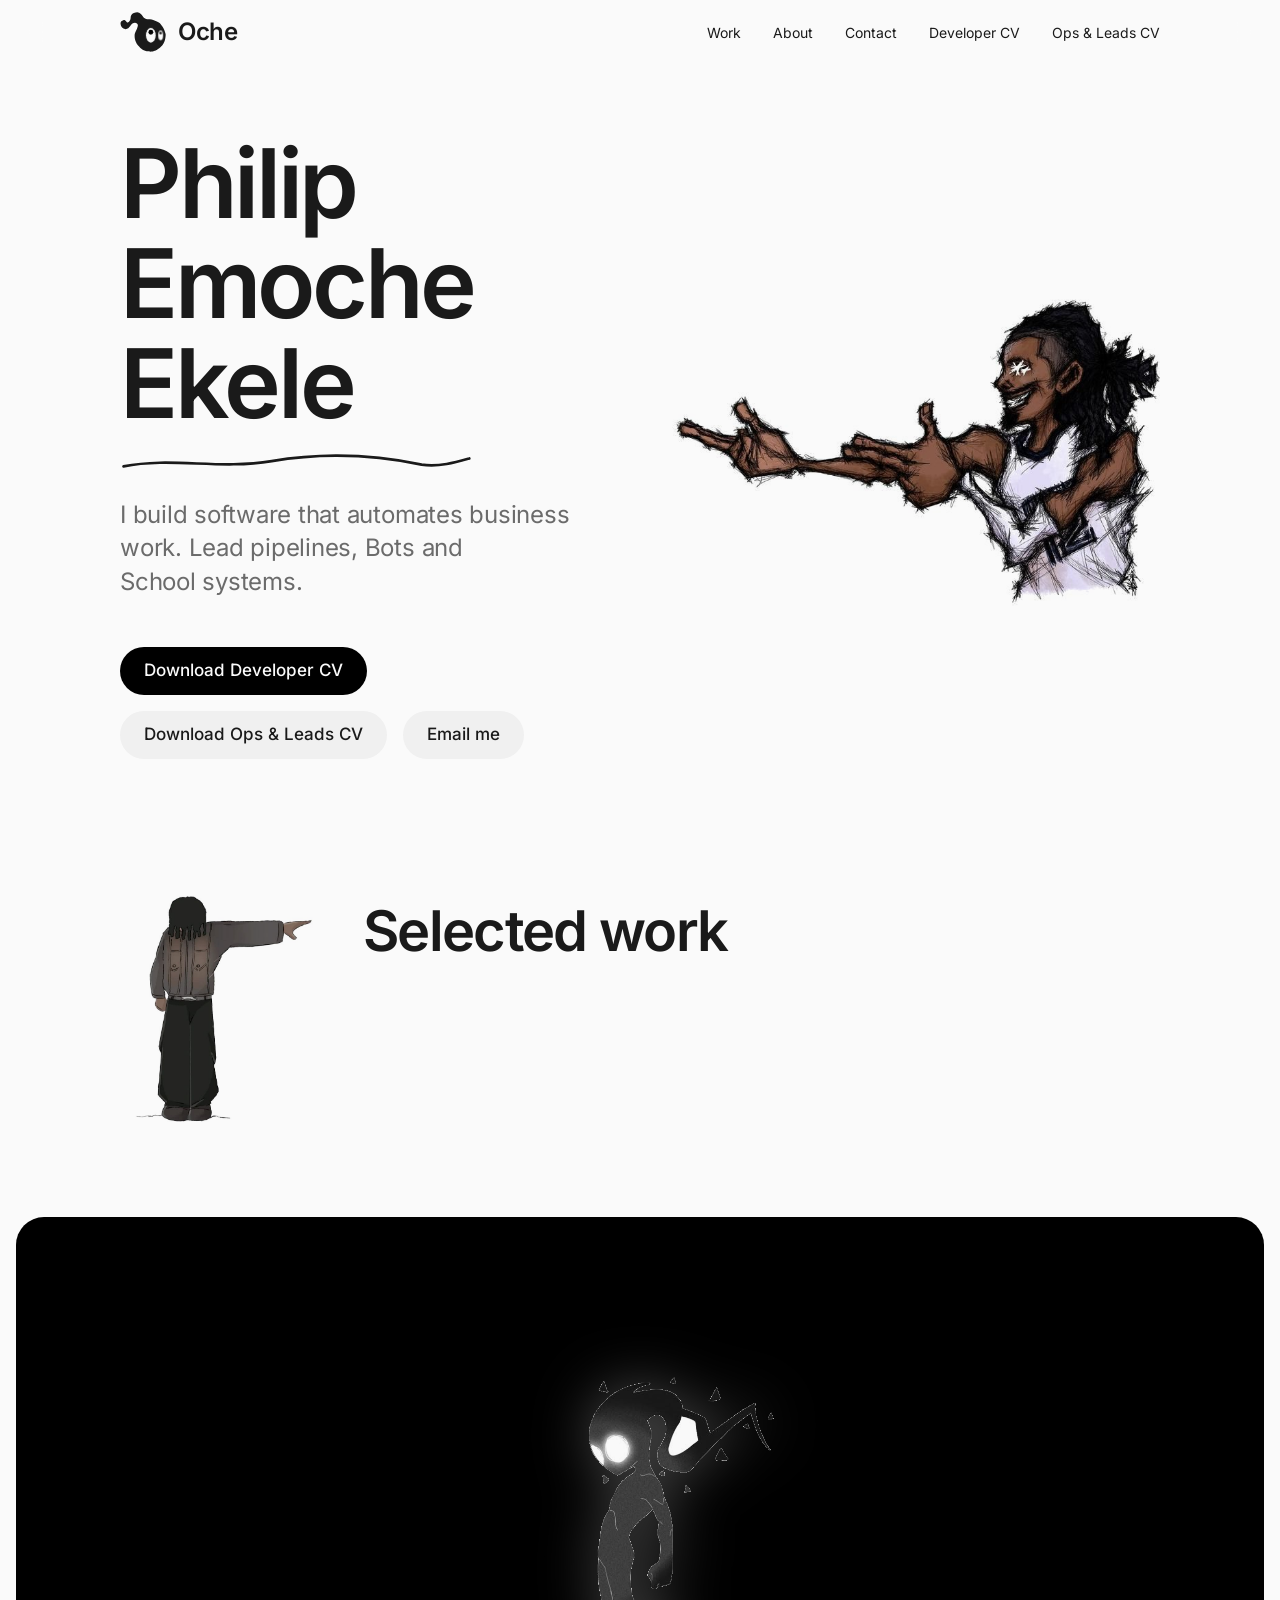
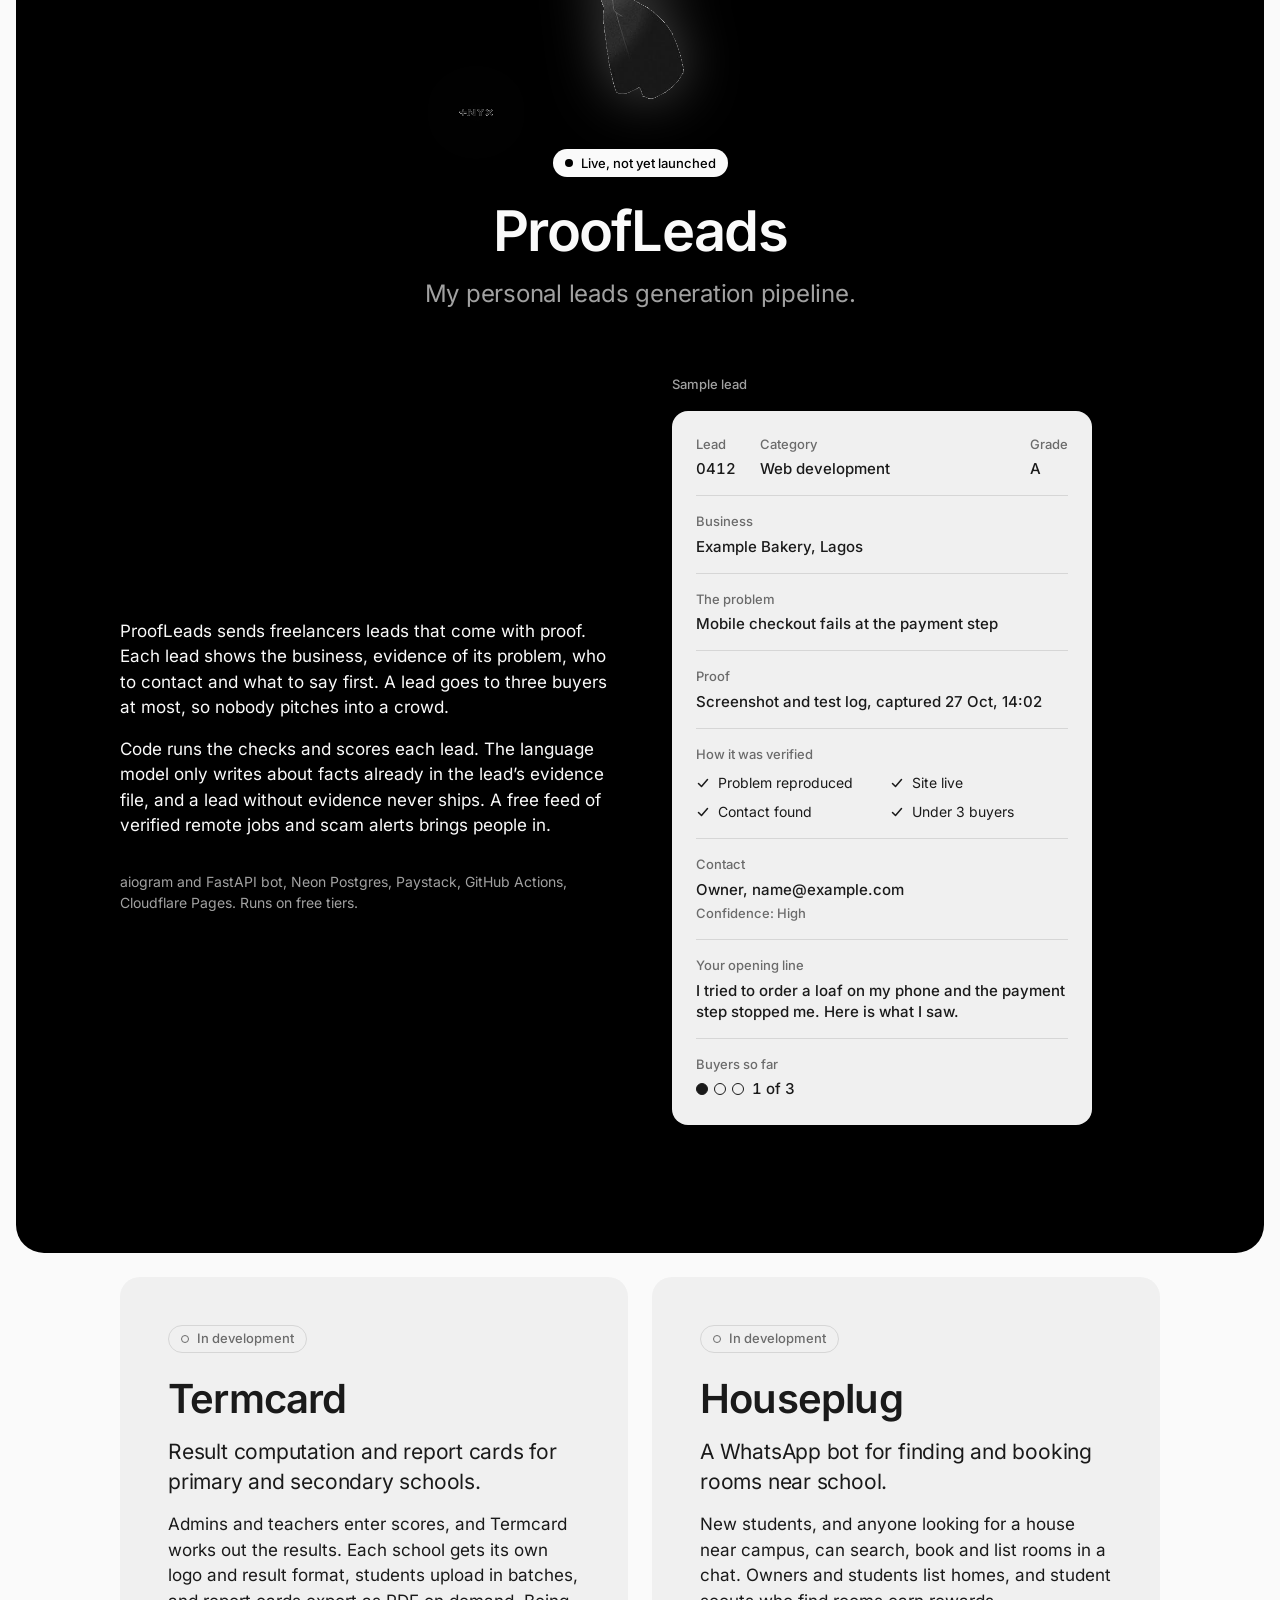
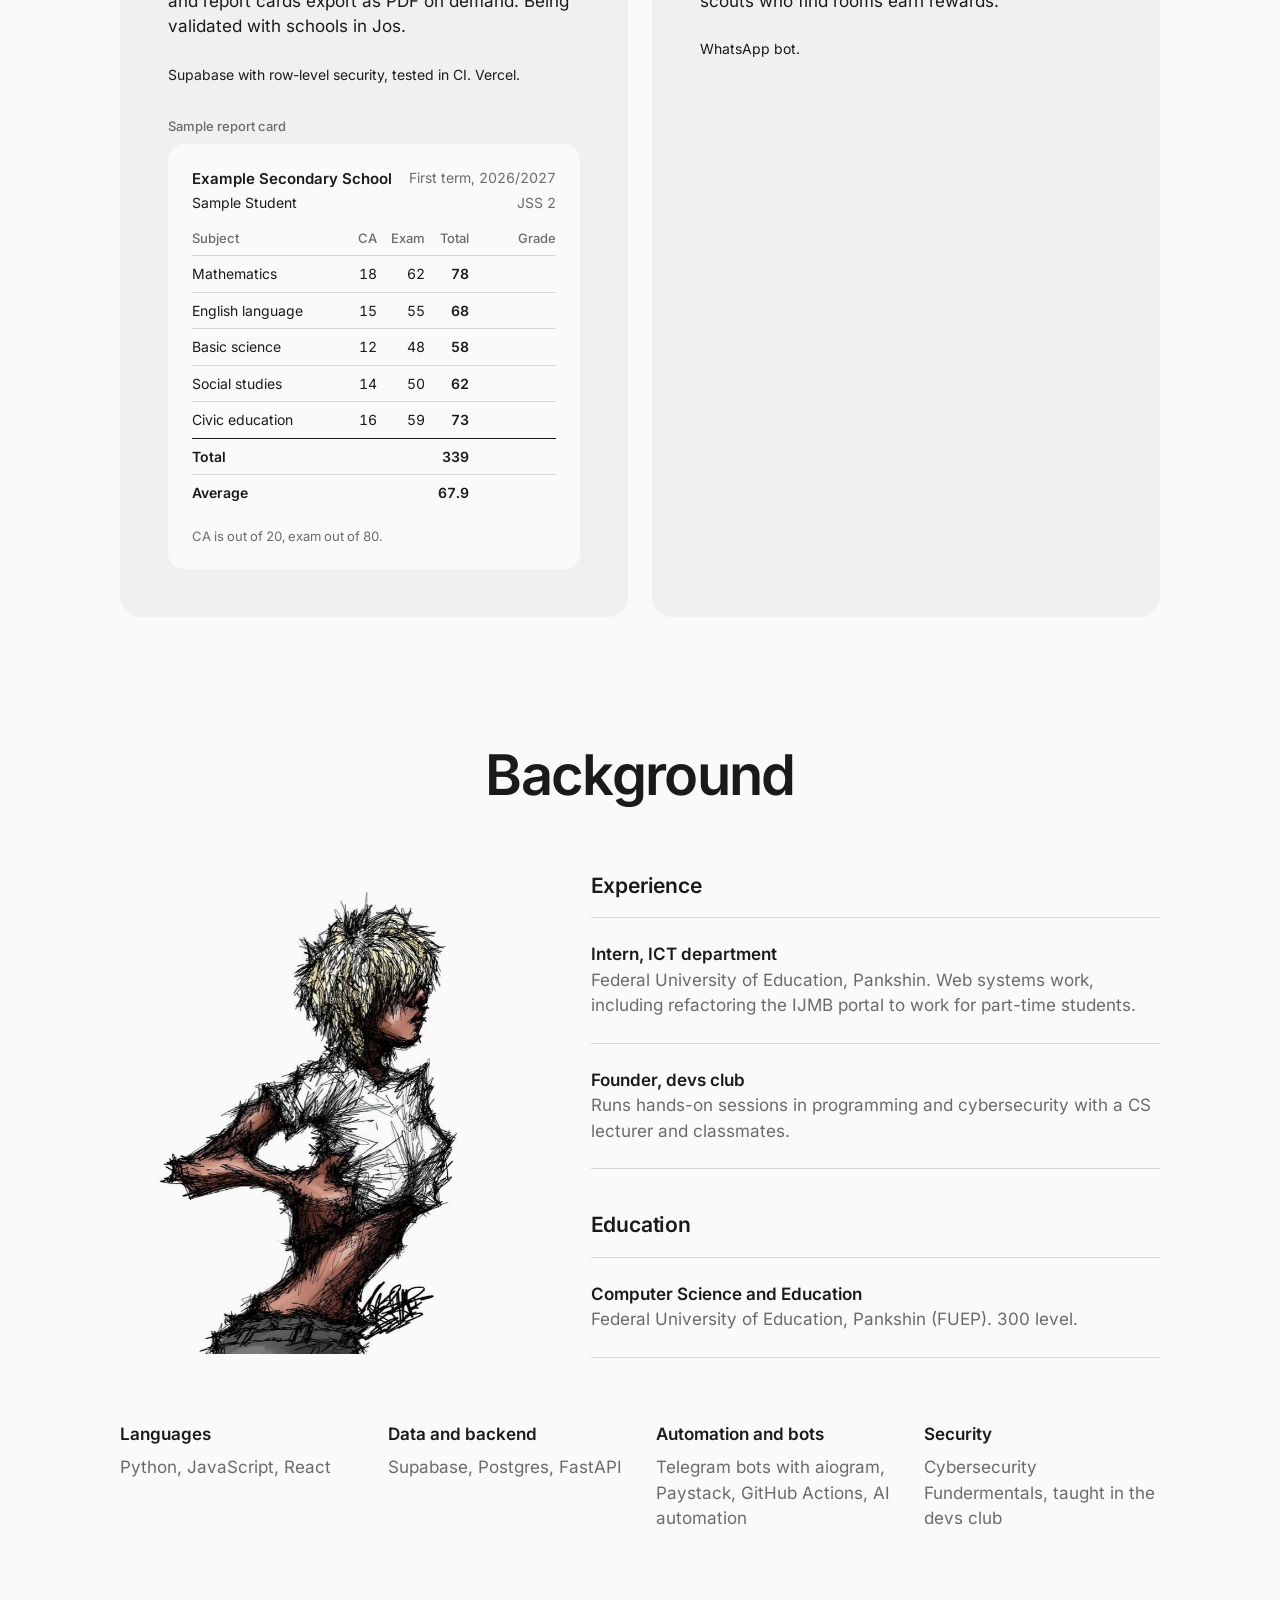
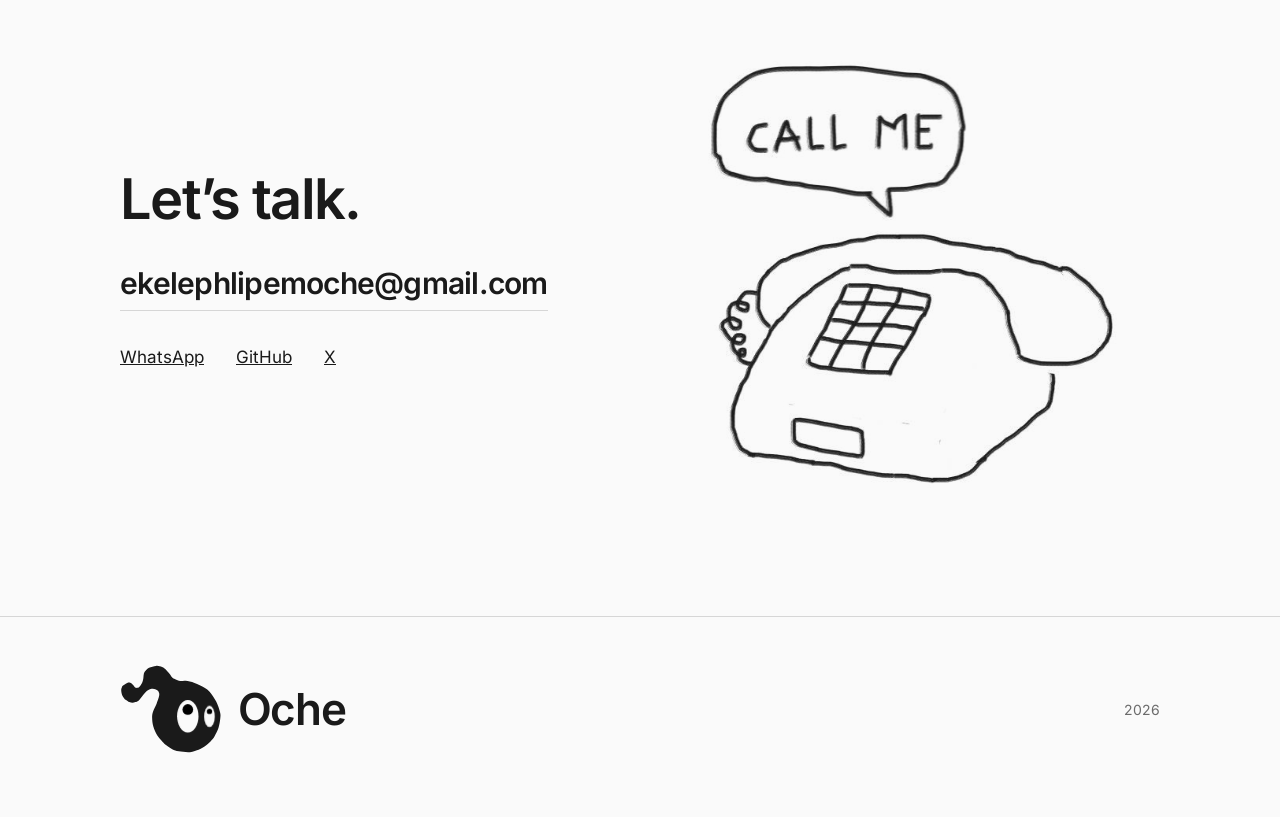
<file: index.html>
<!DOCTYPE html>
<html lang="en">
<head>
<meta charset="utf-8">
<meta name="viewport" content="width=device-width, initial-scale=1, viewport-fit=cover">
<title>Oche: Philip Emoche Ekele, automation and software builder</title>
<meta name="description" content="Philip Emoche Ekele builds lead pipelines, Telegram and WhatsApp bots and school systems. See ProofLeads, Termcard and Houseplug, and get in touch.">
<link rel="canonical" href="https://oche.pxxlspace.cv/">
<meta name="robots" content="index,follow,max-image-preview:large">
<meta name="theme-color" content="#FAFAFA">
<meta name="author" content="Philip Emoche Ekele">
<meta name="color-scheme" content="light">
<meta property="og:type" content="website">
<meta property="og:site_name" content="Oche">
<meta property="og:title" content="Oche: Philip Emoche Ekele">
<meta property="og:description" content="I build software that automates business work: lead pipelines, bots and school systems.">
<meta property="og:url" content="https://oche.pxxlspace.cv/">
<meta property="og:image" content="https://oche.pxxlspace.cv/og-v2.png">
<meta property="og:image:secure_url" content="https://oche.pxxlspace.cv/og-v2.png">
<meta property="og:image:type" content="image/png">
<meta property="og:image:width" content="1200">
<meta property="og:image:height" content="630">
<meta property="og:image:alt" content="Oche logo, a black round character with two eyes, beside the name Philip Emoche Ekele">
<meta name="twitter:card" content="summary_large_image">
<meta name="twitter:site" content="@_iamoche">
<meta name="twitter:creator" content="@_iamoche">
<meta name="twitter:title" content="Oche: Philip Emoche Ekele">
<meta name="twitter:description" content="I build software that automates business work: lead pipelines, bots and school systems.">
<meta name="twitter:image" content="https://oche.pxxlspace.cv/og-v2.png">
<meta name="twitter:image:alt" content="Oche logo, a black round character with two eyes, beside the name Philip Emoche Ekele">
<link rel="preload" href="/assets/fonts/inter-latin-variable.woff2" as="font" type="font/woff2" crossorigin>
<link rel="icon" href="/favicon.svg" type="image/svg+xml">
<link rel="icon" href="/favicon.ico" sizes="32x32">
<link rel="apple-touch-icon" href="/apple-touch-icon.png">
<link rel="manifest" href="/site.webmanifest">
<script type="application/ld+json">
{
  "@context": "https://schema.org",
  "@graph": [
    {
      "@type": "WebSite",
      "@id": "https://oche.pxxlspace.cv/#website",
      "url": "https://oche.pxxlspace.cv/",
      "name": "Oche",
      "inLanguage": "en",
      "publisher": { "@id": "https://oche.pxxlspace.cv/#person" }
    },
    {
      "@type": "Person",
      "@id": "https://oche.pxxlspace.cv/#person",
      "name": "Philip Emoche Ekele",
      "alternateName": "Oche",
      "url": "https://oche.pxxlspace.cv/",
      "image": "https://oche.pxxlspace.cv/og-v2.png",
      "description": "Builds software that automates business work: lead pipelines, bots and school systems.",
      "sameAs": [
        "https://github.com/fawwk",
        "https://x.com/_iamoche"
      ],
      "knowsAbout": [
        "Python",
        "JavaScript",
        "Supabase",
        "Telegram bots",
        "Workflow automation"
      ]
    }
  ]
}
</script>
<style>
@font-face{
  font-family:"Inter";font-style:normal;font-weight:100 900;font-display:swap;
  src:url("/assets/fonts/inter-latin-variable.woff2") format("woff2");
}
:root{
  --paper:#FAFAFA;--fog:#F0F0F0;--hair:#D6D6D6;--graphite:#6B6B6B;--ink:#1A1A1A;--black:#000;--ash:#A1A1A1;
  --font:"SF Pro Display","SF Pro Text",-apple-system,BlinkMacSystemFont,"Inter",system-ui,"Segoe UI",Roboto,sans-serif;
  color-scheme:light;box-sizing:border-box;
  padding-top:env(safe-area-inset-top,0px);padding-bottom:env(safe-area-inset-bottom,0px);
}
*,*::before,*::after{box-sizing:inherit}
html{scroll-behavior:smooth;scroll-padding-top:calc(64px + env(safe-area-inset-top,0px));-webkit-text-size-adjust:100%}
body{margin:0;background:var(--paper);color:var(--ink);font:400 17px/1.5 var(--font);-webkit-font-smoothing:antialiased;text-rendering:optimizeLegibility}
body::before{content:"";position:fixed;inset:0 0 auto;height:env(safe-area-inset-top,0px);background:var(--paper);z-index:60}
a{color:inherit}
h1,h2,h3,p{margin:0}
h1,h2,h3{text-wrap:balance;font-weight:600}
p{text-wrap:pretty}
:focus-visible{outline:2px solid var(--ink);outline-offset:3px}
.skip{position:absolute;left:24px;top:-80px;background:var(--black);color:var(--paper);padding:8px 16px;border-radius:999px;z-index:100;text-decoration:none}
.skip:focus{top:calc(8px + env(safe-area-inset-top,0px))}
.wrap{max-width:1120px;margin:0 auto;padding:0 24px}

/* nav */
header.nav{position:sticky;top:env(safe-area-inset-top,0px);z-index:50;height:52px;background:var(--paper);border-bottom:1px solid transparent;transition:border-color .2s}
@supports(backdrop-filter:blur(1px)){header.nav{background:rgba(250,250,250,.8);backdrop-filter:saturate(180%) blur(20px);-webkit-backdrop-filter:saturate(180%) blur(20px)}}
header.nav.scrolled{border-bottom-color:var(--hair)}
.nav .wrap{height:52px;display:flex;align-items:center;justify-content:space-between}
.mark{font-size:19px;font-weight:600;letter-spacing:-.02em;text-decoration:none}
.nav ul{display:flex;gap:32px;list-style:none;margin:0;padding:0;font-size:14px}
.nav a{text-decoration:none}
.nav ul a{display:inline-flex;align-items:center;min-height:44px}
.nav ul a:hover{color:var(--graphite)}

/* hero */
.hero{min-height:85vh;display:flex;flex-direction:column;align-items:center;justify-content:center;text-align:center;padding:96px 24px;animation:fade .5s ease-out both}
.hero h1{font-size:clamp(44px,9vw,96px);line-height:1.04;letter-spacing:-.035em}
.hero .lede{margin-top:24px;max-width:34ch;font-size:clamp(18px,2.2vw,24px);line-height:1.4;letter-spacing:-.01em;color:var(--graphite)}
.cta{display:flex;gap:16px;margin-top:48px;flex-wrap:wrap;justify-content:center}
.btn{display:inline-flex;align-items:center;justify-content:center;height:48px;padding:0 24px;border-radius:999px;font:500 17px/1 var(--font);text-decoration:none;transition:background .15s,transform .1s}
.btn:active{transform:scale(.98)}
.btn.solid{background:var(--black);color:var(--paper)}
.btn.solid:hover{background:#222}
.btn.soft{background:var(--fog);color:var(--ink)}
.btn.soft:hover{background:#E6E6E6}

/* tags */
.tag{display:inline-flex;align-items:center;gap:8px;height:28px;padding:0 12px;border-radius:999px;font-size:13px;font-weight:500;line-height:1}
.tag i{width:8px;height:8px;border-radius:50%;display:block}
.tag.live{background:var(--black);color:var(--paper)}
.tag.live i{background:var(--paper)}
.tag.dev{border:1px solid var(--hair);color:var(--graphite)}
.tag.dev i{border:1.5px solid var(--graphite)}
.tag.live.on-dark{background:var(--paper);color:var(--black)}
.tag.live.on-dark i{background:var(--black)}

/* flagship */
.chapter{background:var(--black);color:var(--paper);margin:0 16px;border-radius:28px;padding:128px 0}
.chapter .grid{display:grid;grid-template-columns:1fr 1fr;gap:64px;align-items:center}
.chapter h2{font-size:clamp(32px,5vw,56px);line-height:1.08;letter-spacing:-.03em;margin-top:24px}
.chapter .tagline{font-size:clamp(18px,2.2vw,24px);line-height:1.4;letter-spacing:-.01em;color:var(--ash);margin-top:16px}
.chapter .copy{margin-top:32px;max-width:62ch;color:var(--paper)}
.chapter .copy+.copy{margin-top:16px}
.chapter .stack{margin-top:32px;font-size:14px;color:var(--ash);max-width:62ch}

/* lead card */
.sample{font-size:13px;font-weight:500;color:var(--ash);margin-bottom:16px}
.card{background:var(--fog);color:var(--ink);border-radius:16px;padding:24px;max-width:420px}
.row{padding:16px 0;border-top:1px solid var(--hair);animation:rise .45s cubic-bezier(.2,.8,.2,1) both;animation-delay:calc(.9s + var(--i)*90ms)}
.row:first-child{border-top:0;padding-top:0}
.row:last-child{padding-bottom:0}
.row small{display:block;font-size:13px;font-weight:500;color:var(--graphite);margin-bottom:4px}
.row b{font-weight:500;font-size:15px;line-height:1.4;display:block}
.trio{display:grid;grid-template-columns:auto 1fr auto;gap:24px}
.checks{display:grid;grid-template-columns:1fr 1fr;gap:8px 16px;font-size:14px;margin-top:8px}
.checks span{display:flex;align-items:center;gap:8px}
.checks svg{flex:none}
.buyers{display:flex;align-items:center;gap:8px;font-size:15px;font-weight:500}
.dots{display:flex;gap:6px}
.dots i{width:12px;height:12px;border-radius:50%;border:1.5px solid var(--ink);display:block}
.dots i.f{background:var(--ink)}
.num{font-variant-numeric:tabular-nums}

/* sections */
section.pad{padding:128px 0}
.sec-h{text-align:center;font-size:clamp(32px,5vw,56px);line-height:1.08;letter-spacing:-.03em}
.tiles{display:grid;grid-template-columns:1fr 1fr;gap:24px;margin-top:64px}
.tile{background:var(--fog);border-radius:20px;padding:48px}
.tile h3{font-size:clamp(26px,3.4vw,40px);line-height:1.12;letter-spacing:-.02em;margin-top:24px}
.tile .one{margin-top:16px;font-size:clamp(18px,2vw,21px);line-height:1.4;letter-spacing:-.01em}
.tile .more{margin-top:16px;max-width:62ch}
.tile .stack{margin-top:24px;font-size:14px;color:var(--ink)}
.cols{display:grid;grid-template-columns:1fr 1fr;gap:64px;margin-top:64px}
.cols h3{font-size:21px;letter-spacing:-.01em;padding-bottom:16px;border-bottom:1px solid var(--hair)}
.item{padding:24px 0;border-bottom:1px solid var(--hair)}
.item b{display:block;font-weight:600}
.item span{display:block;color:var(--graphite);max-width:62ch}
.skills{display:grid;grid-template-columns:repeat(4,1fr);gap:32px;margin-top:64px}
.skills h3{font-size:17px}
.skills p{margin-top:8px;color:var(--graphite)}
.contact{text-align:center}
.contact .big{display:inline-block;margin-top:32px;font-size:clamp(24px,4.4vw,44px);font-weight:600;letter-spacing:-.025em;text-decoration:none;border-bottom:1px solid var(--hair);padding-bottom:4px;word-break:break-word}
.contact .big:hover{border-bottom-color:var(--ink)}
.contact p{margin-top:24px;color:var(--graphite)}
.contact p a{color:var(--ink)}
footer{padding:48px 0 64px;border-top:1px solid var(--hair);font-size:14px;color:var(--graphite)}
footer .wrap{display:flex;justify-content:space-between}

@keyframes fade{from{opacity:0}to{opacity:1}}
@keyframes rise{from{opacity:0;transform:translateY(8px)}to{opacity:1;transform:none}}
@media(max-width:900px){.skills{grid-template-columns:1fr 1fr}}
@media(max-width:760px){
  .wrap{padding:0 24px}
  .nav ul li:not(:last-child){display:none}
  .chapter{margin:0;border-radius:0;padding:96px 0}
  .chapter .grid,.tiles,.cols{grid-template-columns:1fr;gap:48px}
  .tiles{gap:16px}
  .tile{padding:32px 24px}
  section.pad{padding:96px 0}
  .skills{grid-template-columns:1fr}
  .trio{grid-template-columns:1fr 1fr}
  .trio>div:nth-child(3){grid-column:1/-1}
}
@media(min-width:761px){.wrap{padding:0 40px}}
@media(prefers-reduced-motion:reduce){
  html{scroll-behavior:auto}
  .hero,.row{animation:none}
  .btn{transition:none}
}

.art{display:block;width:100%;height:auto;mix-blend-mode:multiply;-webkit-user-drag:none;user-select:none}
.hero{display:grid;grid-template-columns:1fr 1fr;gap:32px;align-items:center;text-align:left;max-width:1120px;margin:0 auto;padding:64px 40px;background:var(--paper)}
.hero .lede{margin-left:0}.hero .cta{justify-content:flex-start}
.scribble{display:block;width:min(360px,70%);height:24px;margin-top:16px;color:var(--ink)}
.scribble path{fill:none;stroke:currentColor;stroke-width:3;stroke-linecap:round;stroke-dasharray:1;stroke-dashoffset:1;animation:draw .9s .5s cubic-bezier(.5,0,.2,1) forwards}
@keyframes draw{to{stroke-dashoffset:0}}
.pointer{display:flex;align-items:flex-start;gap:16px;margin-bottom:48px}
.pointer .art{width:auto;height:clamp(240px,30vw,340px);flex:none}
.pointer .sec-h{text-align:left;padding-top:clamp(36px,6vw,72px)}
.pointer.is-visible .sec-h{animation:workFromHands .8s cubic-bezier(.2,.8,.2,1) both}
@keyframes workFromHands{from{opacity:0;transform:translateX(-36px) scale(.96)}to{opacity:1;transform:none}}
.chead{display:flex;flex-direction:column;align-items:center;text-align:center;margin-bottom:64px}
.sil{width:auto;height:min(46vh,380px);filter:drop-shadow(0 0 28px rgba(255,255,255,.28));margin-bottom:24px}
.aboutgrid{display:grid;grid-template-columns:5fr 7fr;gap:64px;align-items:center;margin-top:64px}
.cols.one{grid-template-columns:1fr;gap:40px;margin-top:0}
.links{display:flex;gap:32px;justify-content:center;flex-wrap:wrap}
.links a{display:inline-flex;align-items:center;min-height:44px}
@media(max-width:760px){
  .hero{grid-template-columns:1fr;padding:48px 24px;min-height:0;gap:16px}
  .heroImg{max-width:440px;margin:0 auto}
  .aboutgrid{grid-template-columns:1fr;gap:32px}.aboutimg{max-width:320px;margin:0 auto}
  .pointer{padding:0 24px}.sil{height:280px}.links{gap:24px}
}
@media(prefers-reduced-motion:reduce){.scribble path{animation:none;stroke-dashoffset:0}}
@media(prefers-reduced-motion:reduce){.pointer.is-visible .sec-h{animation:none}}

.mark{display:inline-flex;align-items:center;gap:8px}.fm{display:inline-flex;align-items:center;gap:8px}
.lg{display:inline-flex}.logo{display:block;height:26px;width:auto;overflow:visible}
.logo .blob{transform-box:fill-box;transform-origin:70% 90%}
.logo .eye{transform-box:fill-box;transform-origin:center;animation:wake .5s .5s cubic-bezier(.3,1.5,.5,1) both,blink 5.5s 1.4s infinite}
.logo .pu{transition:none}
.mark:hover .blob{animation:wob .7s ease-in-out}
@keyframes wake{from{transform:scaleY(.05)}to{transform:scaleY(1)}}
@keyframes blink{0%,91%,100%{transform:scaleY(1)}94%{transform:scaleY(.06)}97%{transform:scaleY(1)}}
@keyframes wob{0%,100%{transform:rotate(0)}25%{transform:rotate(-9deg)}55%{transform:rotate(6deg)}80%{transform:rotate(-3deg)}}
.cgrid{display:grid;grid-template-columns:1fr 1fr;gap:64px;align-items:center}
.contact .ctext,.contact .ctext .sec-h{text-align:left}.contact .links{justify-content:flex-start}
.contact .big{font-size:clamp(20px,2.6vw,30px)}
.callme{display:flex;flex-direction:column;align-items:center;gap:8px;background:var(--black);color:var(--paper);border-radius:28px;padding:40px 32px 32px;text-decoration:none;overflow:hidden}
.callme .bub{width:58%;align-self:flex-start;margin-left:4%;height:auto;opacity:0;transform:scale(.6);transform-origin:20% 100%}
.callme .ph{width:78%;height:auto;margin-top:-4px;transform-origin:50% 75%}
.callme.in .bub{animation:pop .6s cubic-bezier(.3,1.6,.5,1) forwards}
.callme.in .ph{animation:ring 4.5s 1.2s infinite}
.callme:hover .ph{animation:ring 1.3s infinite}
.callme .cn{margin-top:16px;font-size:clamp(20px,3vw,28px);font-weight:600;letter-spacing:-.02em;font-variant-numeric:tabular-nums}
.callme .hint{font-size:14px;color:var(--ash)}
.callme:focus-visible{outline-offset:4px}
@keyframes pop{to{opacity:1;transform:scale(1)}}
@keyframes ring{0%,16%,100%{transform:rotate(0)}2%{transform:rotate(-5deg)}4%{transform:rotate(5deg)}6%{transform:rotate(-5deg)}8%{transform:rotate(5deg)}10%{transform:rotate(-3deg)}13%{transform:rotate(2deg)}}
@media(max-width:760px){.cgrid{grid-template-columns:1fr;gap:40px}.callme{padding:32px 24px}}
@media(prefers-reduced-motion:reduce){.logo .eye,.mark:hover .blob,.callme .ph,.callme.in .ph,.callme:hover .ph{animation:none}.callme .bub{opacity:1;transform:none;animation:none}}

html{scroll-padding-top:calc(80px + env(safe-area-inset-top,0px))}
header.nav,.nav .wrap{height:64px}
.mark{font-size:24px;gap:12px}.logo{height:40px}
footer .wrap{align-items:center}
.fm{font-size:clamp(32px,5vw,44px);font-weight:600;letter-spacing:-.03em;gap:16px;color:var(--ink)}
.fm .logo{height:clamp(56px,9vw,88px)}
.callme{background:none;color:var(--ink);padding:0;border-radius:0;overflow:visible;max-width:460px;margin:0 auto;width:100%}
.callme .ph{width:88%}
@media(max-width:760px){.callme{padding:0}.logo{height:34px}.mark{font-size:22px}}
.rc-label{margin-top:32px;font-size:13px;font-weight:500;color:var(--graphite)}
.rc-card{margin-top:8px;background:var(--paper);border-radius:16px;padding:24px;font-size:14px;line-height:1.4;font-variant-numeric:tabular-nums}
.rc-head{display:flex;justify-content:space-between;gap:16px;flex-wrap:wrap}
.rc-head b{font-weight:600;font-size:15px}.rc-head span,.rc-who span:last-child{color:var(--graphite)}
.rc-who{display:flex;justify-content:space-between;margin-top:4px;padding-bottom:16px}
.rc-card table{width:100%;border-collapse:collapse}
.rc-card th,.rc-card td{padding:8px 0;border-top:1px solid var(--hair);text-align:right;font-weight:400}
.rc-card th:first-child,.rc-card td:first-child{text-align:left}
.rc-card thead th{border-top:0;font-size:13px;font-weight:500;color:var(--graphite);padding-top:0}
.rc-card tbody th,.rc-card tfoot th{text-align:left}
.rc-card tbody td:nth-child(4),.rc-card tfoot td:nth-child(2),.rc-card tfoot td:nth-child(1){font-weight:600}
.rc-card tfoot th{font-weight:600}
.rc-card tfoot tr:first-child th,.rc-card tfoot tr:first-child td{border-top:1px solid var(--ink)}
.rc-card .g{font-weight:500;transition:opacity .4s}
.rc-card.arm .g{opacity:0}
.rc-note{margin-top:16px;font-size:13px;color:var(--graphite)}
@media(max-width:760px){.rc-card{padding:16px;font-size:13px}.rc-card th,.rc-card td{padding:8px 0}}
</style>
</head>
<body>
<a class="skip" href="#work">Skip to content</a>

<header class="nav" id="nav">
  <div class="wrap">
    <a class="mark" href="#top" aria-label="Oche, back to top"><span class="lg" data-logo></span>Oche</a>
    <nav aria-label="Main"><ul>
      <li><a href="#work">Work</a></li>
      <li><a href="#about">About</a></li>
      <li><a href="#contact">Contact</a></li>
      <li><a href="cv/Philip-Emoche-Ekele-CV-Developer.pdf" data-cv="developer" download="Philip-Emoche-Ekele-CV-Developer.pdf">Developer CV</a></li>
      <li><a href="cv/Philip-Emoche-Ekele-CV-Ops-Leads.pdf" data-cv="ops" download="Philip-Emoche-Ekele-CV-Ops-Leads.pdf">Ops &amp; Leads CV</a></li>
    </ul></nav>
  </div>
</header>

<main id="top">
  <section class="hero"><div class="heroText">
    <h1>Philip Emoche Ekele</h1><svg class="scribble" viewBox="0 0 400 24" aria-hidden="true"><path pathLength="1" d="M4 17C58 6 112 21 172 11S290 4 342 15C362 18 382 12 396 8"/></svg>
    <p class="lede">I build software that automates business work. Lead pipelines, Bots and School systems.</p>
    <div class="cta">
      <a class="btn solid" href="cv/Philip-Emoche-Ekele-CV-Developer.pdf" data-cv="developer" download="Philip-Emoche-Ekele-CV-Developer.pdf">Download Developer CV</a>
      <a class="btn soft" href="cv/Philip-Emoche-Ekele-CV-Ops-Leads.pdf" data-cv="ops" download="Philip-Emoche-Ekele-CV-Ops-Leads.pdf">Download Ops &amp; Leads CV</a>
      <a class="btn soft" href="mailto:ekelephlipemoche@gmail.com" data-mail>Email me</a>
    </div></div><img class="art heroImg" src="assets/art-welcome.jpg" alt="Ink sketch of a smiling man with locs in a white number 12 jersey, arms stretched open in welcome" width="736" height="736" fetchpriority="high" decoding="async">
  </section>

  <section id="work" aria-label="Work">
    <div class="wrap pointer"><img class="art" src="assets/art-pointing.jpg" alt="Illustration of a figure seen from behind, pointing to the right" width="736" height="1104" loading="lazy" decoding="async"><h2 class="sec-h">Selected work</h2></div>
    <div class="chapter">
      <div class="wrap chead"><img class="sil" src="assets/art-silhouette.png" alt="Black silhouette of a figure with glowing white eyes, watching" width="736" height="736" loading="lazy" decoding="async"><span class="tag live on-dark"><i></i>Live, not yet launched</span><h2>ProofLeads</h2><p class="tagline">My personal leads generation pipeline.</p></div>
      <div class="wrap grid">
        <div>
          <p class="copy">ProofLeads sends freelancers leads that come with proof. Each lead shows the business, evidence of its problem, who to contact and what to say first. A lead goes to three buyers at most, so nobody pitches into a crowd.</p>
          <p class="copy">Code runs the checks and scores each lead. The language model only writes about facts already in the lead’s evidence file, and a lead without evidence never ships. A free feed of verified remote jobs and scam alerts brings people in.</p>
          <p class="stack">aiogram and FastAPI bot, Neon Postgres, Paystack, GitHub Actions, Cloudflare Pages. Runs on free tiers.</p>
        </div>
        <div>
          <p class="sample">Sample lead</p>
          <div class="card" role="group" aria-label="Sample lead card">
            <div class="row" style="--i:0"><div class="trio">
              <div><small>Lead</small><b class="num">0412</b></div>
              <div><small>Category</small><b>Web development</b></div>
              <div><small>Grade</small><b>A</b></div>
            </div></div>
            <div class="row" style="--i:1"><small>Business</small><b>Example Bakery, Lagos</b></div>
            <div class="row" style="--i:2"><small>The problem</small><b>Mobile checkout fails at the payment step</b></div>
            <div class="row" style="--i:3"><small>Proof</small><b>Screenshot and test log, captured 27 Oct, 14:02</b></div>
            <div class="row" style="--i:4"><small>How it was verified</small>
              <div class="checks">
                <span><svg width="14" height="14" viewBox="0 0 14 14" fill="none" stroke="currentColor" stroke-width="1.5" stroke-linecap="round" stroke-linejoin="round" aria-hidden="true"><path d="M2.5 7.5l3 3 6-7"/></svg>Problem reproduced</span>
                <span><svg width="14" height="14" viewBox="0 0 14 14" fill="none" stroke="currentColor" stroke-width="1.5" stroke-linecap="round" stroke-linejoin="round" aria-hidden="true"><path d="M2.5 7.5l3 3 6-7"/></svg>Site live</span>
                <span><svg width="14" height="14" viewBox="0 0 14 14" fill="none" stroke="currentColor" stroke-width="1.5" stroke-linecap="round" stroke-linejoin="round" aria-hidden="true"><path d="M2.5 7.5l3 3 6-7"/></svg>Contact found</span>
                <span><svg width="14" height="14" viewBox="0 0 14 14" fill="none" stroke="currentColor" stroke-width="1.5" stroke-linecap="round" stroke-linejoin="round" aria-hidden="true"><path d="M2.5 7.5l3 3 6-7"/></svg>Under 3 buyers</span>
              </div></div>
            <div class="row" style="--i:5"><small>Contact</small><b>Owner, name@example.com</b><small style="margin:4px 0 0">Confidence: High</small></div>
            <div class="row" style="--i:6"><small>Your opening line</small><b>I tried to order a loaf on my phone and the payment step stopped me. Here is what I saw.</b></div>
            <div class="row" style="--i:7"><small>Buyers so far</small>
              <div class="buyers"><div class="dots" aria-hidden="true"><i class="f"></i><i></i><i></i></div><span class="num">1 of 3</span></div></div>
          </div>
        </div>
      </div>
    </div>

    <div class="wrap" style="padding-top:24px">
      <div class="tiles" style="margin-top:0">
        <article class="tile">
          <span class="tag dev"><i></i>In development</span>
          <h3>Termcard</h3>
          <p class="one">Result computation and report cards for primary and secondary schools.</p>
          <p class="more">Admins and teachers enter scores, and Termcard works out the results. Each school gets its own logo and result format, students upload in batches, and report cards export as PDF on demand. Being validated with schools in Jos.</p>
          <p class="stack">Supabase with row-level security, tested in CI. Vercel.</p>
          <p class="rc-label">Sample report card</p>
          <div class="rc-card" role="group" aria-label="Sample report card">
            <div class="rc-head"><b>Example Secondary School</b><span>First term, 2026/2027</span></div>
            <div class="rc-who"><span>Sample Student</span><span>JSS 2</span></div>
            <table>
              <thead><tr><th scope="col">Subject</th><th scope="col">CA</th><th scope="col">Exam</th><th scope="col">Total</th><th scope="col">Grade</th></tr></thead>
              <tbody>
                <tr><th scope="row">Mathematics</th><td>18</td><td>62</td><td data-v="80">80</td><td class="g">A</td></tr>
                <tr><th scope="row">English language</th><td>15</td><td>55</td><td data-v="70">70</td><td class="g">A</td></tr>
                <tr><th scope="row">Basic science</th><td>12</td><td>48</td><td data-v="60">60</td><td class="g">B</td></tr>
                <tr><th scope="row">Social studies</th><td>14</td><td>50</td><td data-v="64">64</td><td class="g">B</td></tr>
                <tr><th scope="row">Civic education</th><td>16</td><td>59</td><td data-v="75">75</td><td class="g">A</td></tr>
              </tbody>
              <tfoot>
                <tr><th scope="row" colspan="3">Total</th><td data-v="349">349</td><td class="g">of 500</td></tr>
                <tr><th scope="row" colspan="3">Average</th><td data-v="69.8" data-d="1">69.8</td><td class="g">4th of 32</td></tr>
              </tfoot>
            </table>
            <p class="rc-note">CA is out of 20, exam out of 80.</p>
          </div>
        </article>
        <article class="tile">
          <span class="tag dev"><i></i>In development</span>
          <h3>Houseplug</h3>
          <p class="one">A WhatsApp bot for finding and booking rooms near school.</p>
          <p class="more">New students, and anyone looking for a house near campus, can search, book and list rooms in a chat. Owners and students list homes, and student scouts who find rooms earn rewards.</p>
          <p class="stack">WhatsApp bot.</p>
        </article>
      </div>
    </div>
  </section>

  <section class="pad" id="about" aria-label="About">
    <div class="wrap">
      <h2 class="sec-h">Background</h2>
      <div class="aboutgrid"><img class="art aboutimg" src="assets/art-ink-figure.jpg" alt="Ink sketch of a figure with blond hair, one hand on their back, looking away" width="735" height="870" loading="lazy" decoding="async"><div class="cols one">
        <div>
          <h3>Experience</h3>
          <div class="item"><b>Intern, ICT department</b><span>Federal University of Education, Pankshin. Web systems work, including refactoring the IJMB portal to work for part-time students.</span></div>
          <div class="item"><b>Founder, devs club</b><span>Runs hands-on sessions in programming and cybersecurity with a CS lecturer and classmates.</span></div>
        </div>
        <div>
          <h3>Education</h3>
          <div class="item"><b>Computer Science and Education</b><span>Federal University of Education, Pankshin (FUEP). 300 level.</span></div>
        </div>
      </div></div>
      <div class="skills">
        <div><h3>Languages</h3><p>Python, JavaScript, React</p></div>
        <div><h3>Data and backend</h3><p>Supabase, Postgres, FastAPI</p></div>
        <div><h3>Automation and bots</h3><p>Telegram bots with aiogram, Paystack, GitHub Actions, AI automation</p></div>
        <div><h3>Security</h3><p>Cybersecurity Fundermentals, taught in the devs club</p></div>
      </div>
    </div>
  </section>

  <section class="pad contact" id="contact" aria-label="Contact" style="padding-top:0">
    <div class="wrap cgrid"><div class="ctext">
      <h2 class="sec-h">Let’s talk.</h2>
      <a class="big" href="mailto:ekelephlipemoche@gmail.com" data-mail><span data-mail-text>ekelephlipemoche@gmail.com</span></a>
      <p class="links"><a href="https://wa.me/2348081680736">WhatsApp</a><a href="https://github.com/fawwk" data-gh rel="me noopener noreferrer">GitHub</a><a href="https://x.com/_iamoche" rel="me noopener noreferrer">X</a></p></div><a class="callme" href="tel:+2348081680736" aria-label="Call Philip on +234 808 168 0736"><img class="bub" src="assets/callme-bubble.png" alt="" width="300" height="175" loading="lazy" decoding="async"><img class="ph" src="assets/callme-phone.png" alt="Hand-drawn telephone with a speech bubble that says call me" width="500" height="380" loading="lazy" decoding="async"></a>
    </div>
  </section>
</main>

<footer><div class="wrap"><span class="fm"><span class="lg" data-logo></span>Oche</span><span>2026</span></div></footer>

<script>
var CONFIG={email:"ekelephlipemoche@gmail.com",github:"https://github.com/fawwk",siteUrl:"https://oche.pxxlspace.cv/",cv:{developer:"cv/Philip-Emoche-Ekele-CV-Developer.pdf",ops:"cv/Philip-Emoche-Ekele-CV-Ops-Leads.pdf"}};
document.querySelectorAll("[data-mail]").forEach(function(a){a.href="mailto:"+CONFIG.email});
document.querySelectorAll("[data-mail-text]").forEach(function(s){s.textContent=CONFIG.email});
document.querySelectorAll("[data-gh]").forEach(function(a){a.href=CONFIG.github});
document.querySelectorAll("[data-cv]").forEach(function(a){var path=CONFIG.cv[a.getAttribute("data-cv")];a.href=path;a.download=path.slice(path.lastIndexOf("/")+1)});
var nav=document.getElementById("nav");
var workPointer=document.querySelector(".pointer");
function onScroll(){
  nav.classList.toggle("scrolled",window.scrollY>8);
  if(workPointer&&!workPointer.classList.contains("is-visible")&&!matchMedia("(prefers-reduced-motion: reduce)").matches){
    var pointerRect=workPointer.getBoundingClientRect();
    if(pointerRect.top<window.innerHeight*.85&&pointerRect.bottom>0){workPointer.classList.add("is-visible")}
  }
}
window.addEventListener("scroll",onScroll,{passive:true});onScroll();
</script>
<template id="logo-t"><svg class="logo" viewBox="118 162 443 387" width="30" height="26" aria-hidden="true" focusable="false"><path class="blob" d="M424.0 545.2C409.5 546.4 388.0 543.9 375.0 541.8C362.0 539.7 355.2 537.2 346.0 532.7C336.8 528.3 327.2 520.9 320.0 515.2C312.8 509.6 309.7 506.3 303.0 499.0C296.3 491.6 286.4 482.0 279.7 471.0C273.0 460.0 266.5 446.0 262.8 433.0C259.1 420.0 257.7 404.2 257.5 393.0C257.3 381.8 258.6 376.2 261.8 366.0C265.1 355.8 272.7 343.5 277.1 332.0C281.5 320.5 286.7 305.2 288.4 297.0C290.1 288.8 288.6 287.0 287.2 283.0C285.8 279.0 284.4 275.8 280.0 273.0C275.6 270.3 267.5 266.7 261.0 266.5C254.5 266.3 246.7 268.8 241.0 271.7C235.3 274.7 233.2 276.7 226.6 284.0C219.9 291.3 208.1 308.6 201.0 315.4C193.9 322.3 189.0 323.0 184.0 325.1C179.0 327.3 175.5 328.3 171.0 328.3C166.5 328.3 161.7 327.2 157.0 325.1C152.3 323.1 146.4 318.4 143.0 316.0C139.6 313.6 139.4 314.5 136.6 311.0C133.7 307.5 128.4 301.2 125.9 295.0C123.4 288.8 121.9 279.5 121.6 274.0C121.2 268.5 122.5 265.7 123.8 262.0C125.2 258.3 125.5 255.5 129.6 252.0C133.6 248.5 142.8 242.8 148.0 240.8C153.2 238.8 156.8 238.6 161.0 239.9C165.2 241.3 169.6 245.5 173.2 249.0C176.9 252.5 180.0 258.5 183.0 260.7C186.0 263.0 188.0 262.7 191.0 262.4C194.0 262.1 197.1 262.6 200.8 259.0C204.5 255.4 210.2 246.8 213.1 241.0C216.0 235.2 217.1 230.3 218.4 224.0C219.7 217.7 219.5 208.7 220.8 203.0C222.2 197.3 222.7 194.9 226.6 190.0C230.4 185.1 236.1 177.9 244.0 173.9C251.9 169.9 266.2 166.9 274.0 165.9C281.8 164.9 284.6 166.0 291.0 167.8C297.4 169.7 305.1 171.8 312.1 177.0C319.1 182.2 327.5 192.5 333.0 199.0C338.5 205.5 340.7 211.6 345.0 216.0C349.3 220.3 353.0 222.4 359.0 225.1C365.0 227.9 373.3 231.3 381.0 232.4C388.7 233.5 394.5 230.3 405.0 231.7C415.5 233.1 430.2 235.9 444.0 240.9C457.8 245.9 477.0 255.3 488.0 261.8C499.0 268.3 501.7 269.8 510.2 280.0C518.8 290.2 531.6 308.0 539.3 323.0C546.9 338.0 553.1 357.8 556.2 370.0C559.2 382.2 558.5 384.5 557.3 396.0C556.2 407.5 553.4 425.8 549.2 439.0C545.0 452.2 536.4 467.0 532.2 475.0C528.0 483.0 529.0 481.5 524.0 487.1C519.0 492.8 510.4 502.2 502.2 509.0C494.1 515.8 481.7 524.0 475.0 528.2C468.3 532.4 470.5 531.6 462.0 534.4C453.5 537.3 438.5 544.0 424.0 545.2" fill="currentColor"/><g class="eye"><ellipse cx="414.4" cy="387.4" rx="47.0" ry="71.2" fill="var(--paper)"/><ellipse class="pu" cx="414.4" cy="387.4" rx="23.5" ry="23.5" fill="#000" data-mx="20.0" data-my="40.6"/></g><g class="eye"><ellipse cx="509.7" cy="388.0" rx="23.4" ry="47.0" fill="var(--paper)"/><ellipse class="pu" cx="509.7" cy="388.0" rx="11.7" ry="11.7" fill="#000" data-mx="9.9" data-my="30.0"/></g></svg></template>
<script>
(function(){var c=document.querySelector(".callme");if(c){if("IntersectionObserver" in window){new IntersectionObserver(function(es,o){es.forEach(function(e){if(e.isIntersecting){c.classList.add("in");o.disconnect()}})},{threshold:.4}).observe(c)}else{c.classList.add("in")}}})();
(function(){var T=document.getElementById("logo-t"),logos=[];
document.querySelectorAll("[data-logo]").forEach(function(h){var s=T.content.firstElementChild.cloneNode(true);h.appendChild(s);logos.push({el:s,eyes:[].map.call(s.querySelectorAll(".pu"),function(p){return{p:p,mx:+p.getAttribute("data-mx"),my:+p.getAttribute("data-my"),x:0,y:0}})})});
if(matchMedia("(prefers-reduced-motion: reduce)").matches)return;
var px=null,py=null,mode="pointer",sy=scrollY,sd=0,t;
addEventListener("pointermove",function(e){px=e.clientX;py=e.clientY;mode="pointer"},{passive:true});
addEventListener("scroll",function(){var d=scrollY-sy;sy=scrollY;if(d){sd=d>0?1:-1;mode="scroll";clearTimeout(t);t=setTimeout(function(){mode="pointer"},900)}},{passive:true});
function tick(){logos.forEach(function(L){var r=L.el.getBoundingClientRect(),cx=r.left+r.width/2,cy=r.top+r.height/2,tx=0,ty=0;
if(mode==="scroll"){ty=sd*.9}else if(px!==null){var dx=px-cx,dy=py-cy,d=Math.hypot(dx,dy)||1,k=Math.min(d/160,1);tx=dx/d*k;ty=dy/d*k}
L.eyes.forEach(function(E){E.x+=(tx-E.x)*.18;E.y+=(ty-E.y)*.18;E.p.style.transform="translate("+(E.x*E.mx).toFixed(2)+"px,"+(E.y*E.my).toFixed(2)+"px)"})});requestAnimationFrame(tick)}
tick()})();
</script>
<script>
(function(){var rc=document.querySelector(".rc-card");if(!rc)return;
if(matchMedia("(prefers-reduced-motion: reduce)").matches||!("IntersectionObserver" in window))return;
var cells=[].slice.call(rc.querySelectorAll("[data-v]"));rc.classList.add("arm");cells.forEach(function(c){c.textContent="0"});
new IntersectionObserver(function(es,o){if(!es[0].isIntersecting)return;o.disconnect();var t0=performance.now(),D=1000;
(function f(n){var k=Math.min((n-t0)/D,1),e=1-Math.pow(1-k,3);cells.forEach(function(c){c.textContent=(+c.getAttribute("data-v")*e).toFixed(+c.getAttribute("data-d")||0)});if(k<1){requestAnimationFrame(f)}else{rc.classList.remove("arm")}})(t0)},{threshold:.5}).observe(rc)})();
</script>
</body>
</html>
</file>
